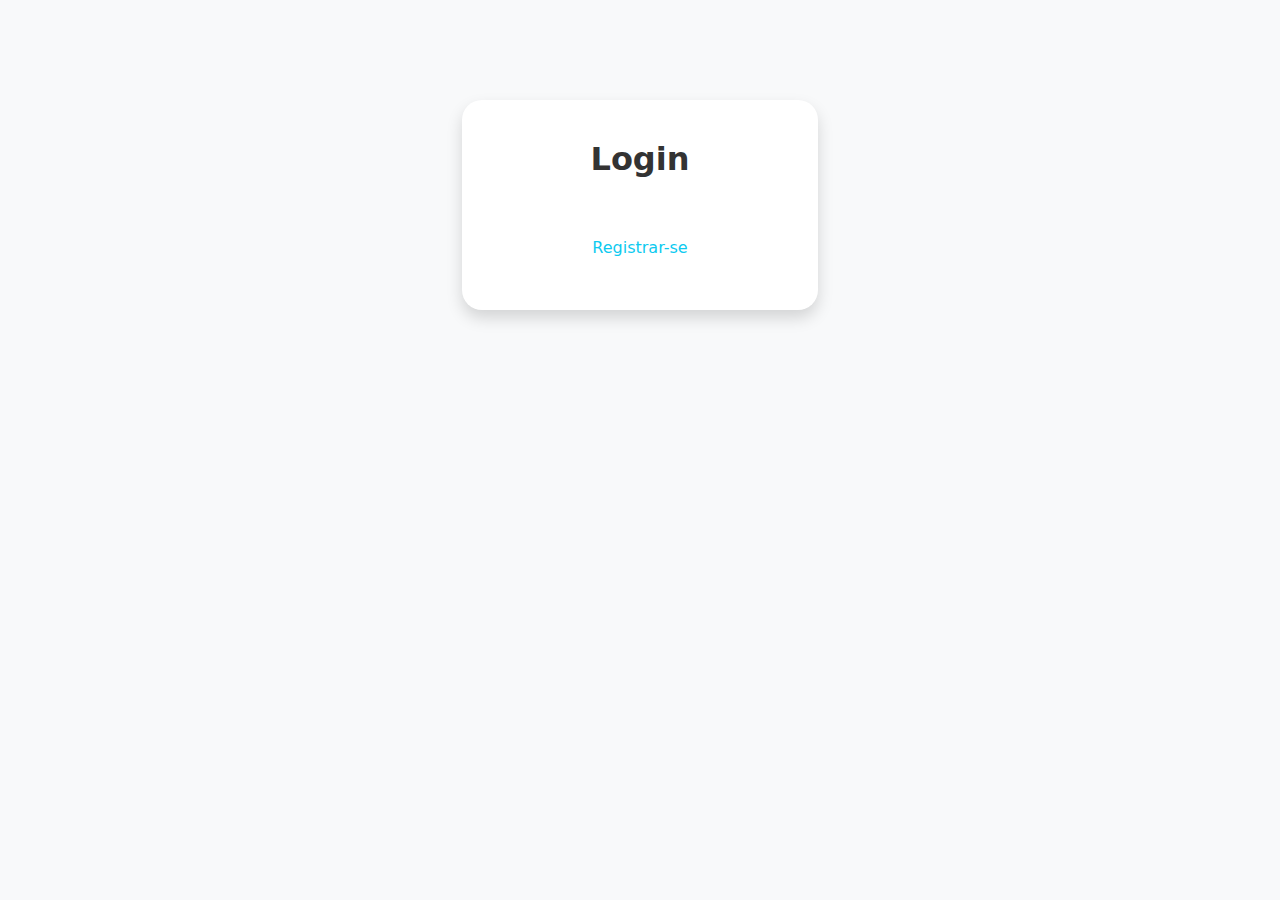
<file: index.html>
<!DOCTYPE html>
<html lang="pt-BR">
<head>
    <meta charset="UTF-8">
    <meta name="viewport" content="width=device-width, initial-scale=1.0">
    <title>Dashboard</title>
    <script src="js/index.js" defer></script> <!-- Referência ao arquivo index.js -->
</head>
<body>
    <h1>Bem-vindo, <span id="user-name"></span></h1>
    <img id="user-photo" alt="Foto do usuário" width="100">
    <p>Email: <span id="user-email"></span></p>
    <button id="logout-btn">Logout</button>

    <div id="user-info"></div>

    <script>
        // Aqui chama esse script pra verificar se a sessão está ativa
        document.getElementById('logout-btn').addEventListener('click', () => {
            localStorage.removeItem('userInfo'); 
            window.location.href = 'login.html'; 
        });
    </script>
</body>
</html>
</file>
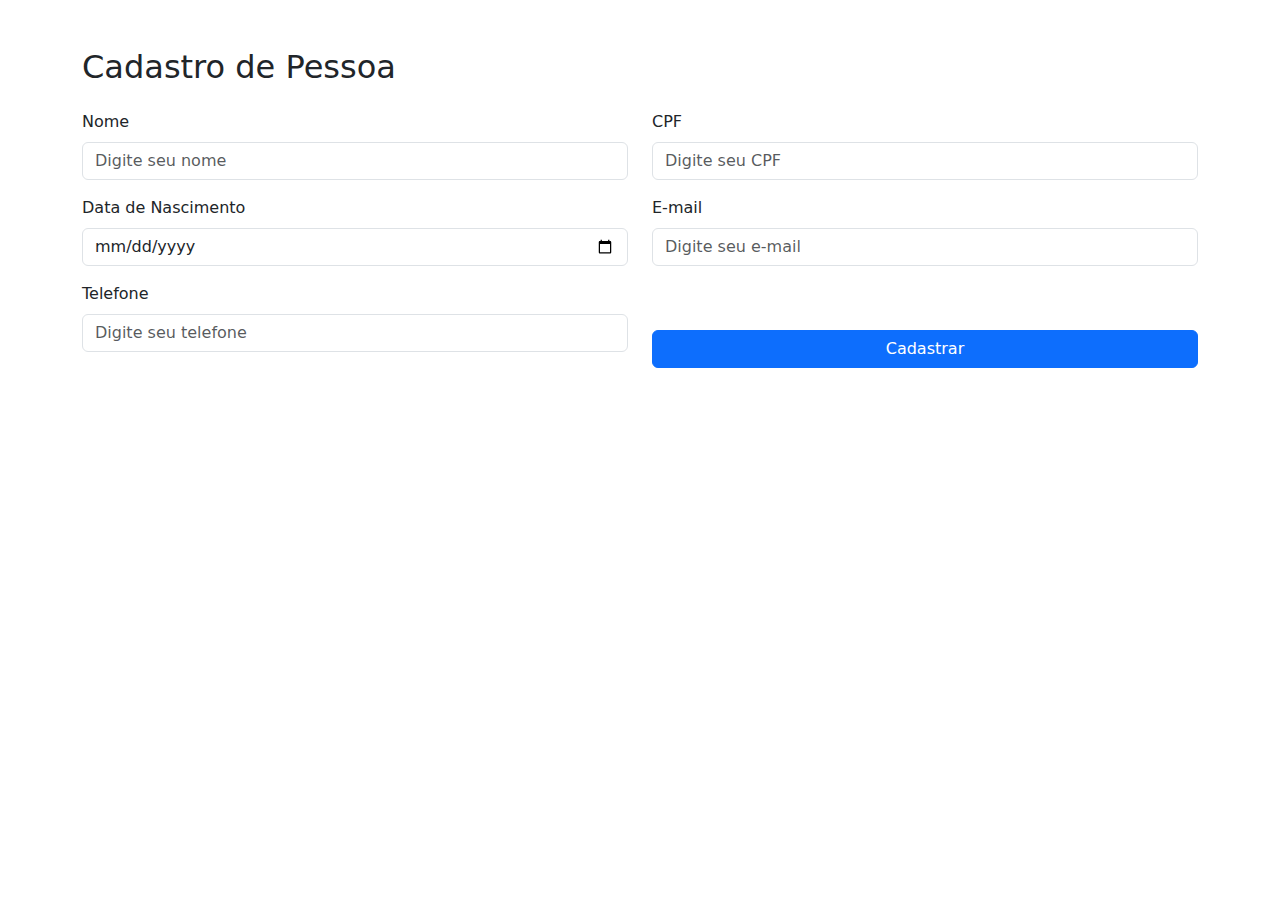
<file: cadastroPessoa.html>
<!DOCTYPE html>
<html lang="pt-BR">
<head>
    <meta charset="UTF-8">
    <meta name="viewport" content="width=device-width, initial-scale=1.0">
    <title>Cadastro de Pessoa</title>
    <link href="https://cdn.jsdelivr.net/npm/bootstrap@5.3.0-alpha3/dist/css/bootstrap.min.css" rel="stylesheet">
</head>
<body>
    <div class="container mt-5">
        <h2 class="mb-4">Cadastro de Pessoa</h2>
        <form>
            <div class="row">
                <div class="col-md-6 mb-3">
                    <label for="nome" class="form-label">Nome</label>
                    <input type="text" class="form-control" id="nome" placeholder="Digite seu nome" required>
                </div>

                <div class="col-md-6 mb-3">
                    <label for="cpf" class="form-label">CPF</label>
                    <input type="text" class="form-control" id="cpf" placeholder="Digite seu CPF" required>
                </div>
            </div>

            <div class="row">
                <div class="col-md-6 mb-3">
                    <label for="dataNascimento" class="form-label">Data de Nascimento</label>
                    <input type="date" class="form-control" id="dataNascimento" required>
                </div>

                <div class="col-md-6 mb-3">
                    <label for="email" class="form-label">E-mail</label>
                    <input type="email" class="form-control" id="email" placeholder="Digite seu e-mail" required>
                </div>
            </div>

            <div class="row">
                <div class="col-md-6 mb-3">
                    <label for="telefone" class="form-label">Telefone</label>
                    <input type="tel" class="form-control" id="telefone" placeholder="Digite seu telefone" required>
                </div>
                
                <div class="col-md-6 d-flex align-items-end">
                    <button type="submit" class="btn btn-primary w-100">Cadastrar</button>
                </div>
            </div>
        </form>
    </div>

    <script src="https://cdn.jsdelivr.net/npm/bootstrap@5.3.0-alpha3/dist/js/bootstrap.bundle.min.js"></script>
</body>
</html>
</file>
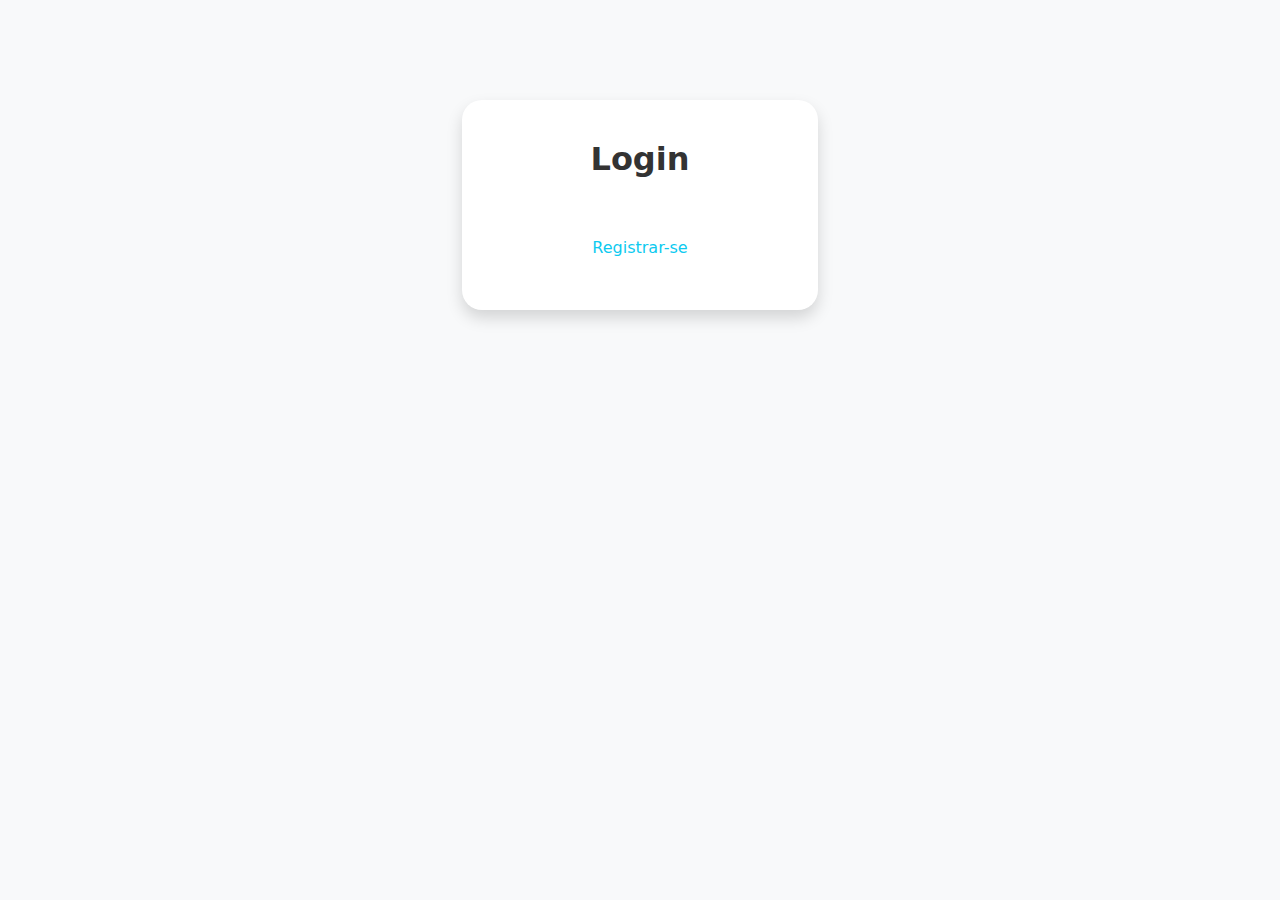
<file: login.html>
<!doctype html>
<html lang="pt-BR">
<head>
    <meta charset="utf-8">
    <meta name="viewport" content="width=device-width, initial-scale=1">
    <title>Login</title>

    <!-- Script do Google Identity -->
    <script src="https://accounts.google.com/gsi/client" async defer></script>

    <!-- Bootstrap CSS -->
    <link href="https://cdn.jsdelivr.net/npm/bootstrap@5.3.3/dist/css/bootstrap.min.css" rel="stylesheet" crossorigin="anonymous">
    
    <!-- Importação do arquivo login.js -->
    <script src="js/login.js" defer></script>

    <!-- Arquivo CSS (se houver) -->
    <link rel="stylesheet" href="styles.css">
</head>
<body>
    <div class="container">
        <div class="row justify-content-center">
            <div class="col-md-6 col-lg-4">
                <div class="card shadow p-4">
                    <div class="card-body text-center">
                        <h2 class="mb-4">Login</h2>
                        
                        <!-- O botão de login do Google será renderizado aqui -->
                        <div id="google-login-button" class="d-flex justify-content-center"></div>

                        <br>

                        <!-- Link para registrar-se -->
                        <a href="cadastroPessoa.html">
                            <button type="button" id="registrarse" class="btn btn-outline-info">Registrar-se</button>
                        </a>
                    </div>
                </div>
            </div>
        </div>
    </div>

    <!-- Bootstrap JS -->
    <script src="https://cdn.jsdelivr.net/npm/bootstrap@5.3.3/dist/js/bootstrap.bundle.min.js" crossorigin="anonymous"></script>
</body>
</html>
</file>
<file: styles.css>
body {
    margin-top:100px;
    background-color: #f8f9fa;
}

.card {
    border-radius: 20px;
    border: none;
}

h2 {
    font-weight: 600;
    color: #333;
}

#registrarse{
    width: 100%;
    padding: 10px;
    border: none;
    border-radius: 10px;
    cursor: pointer;
}
#botaoSair {
    width: 100%;
    padding: 10px;
    border: none;
    border-radius: 10px;
    cursor: pointer;
}
</file>
